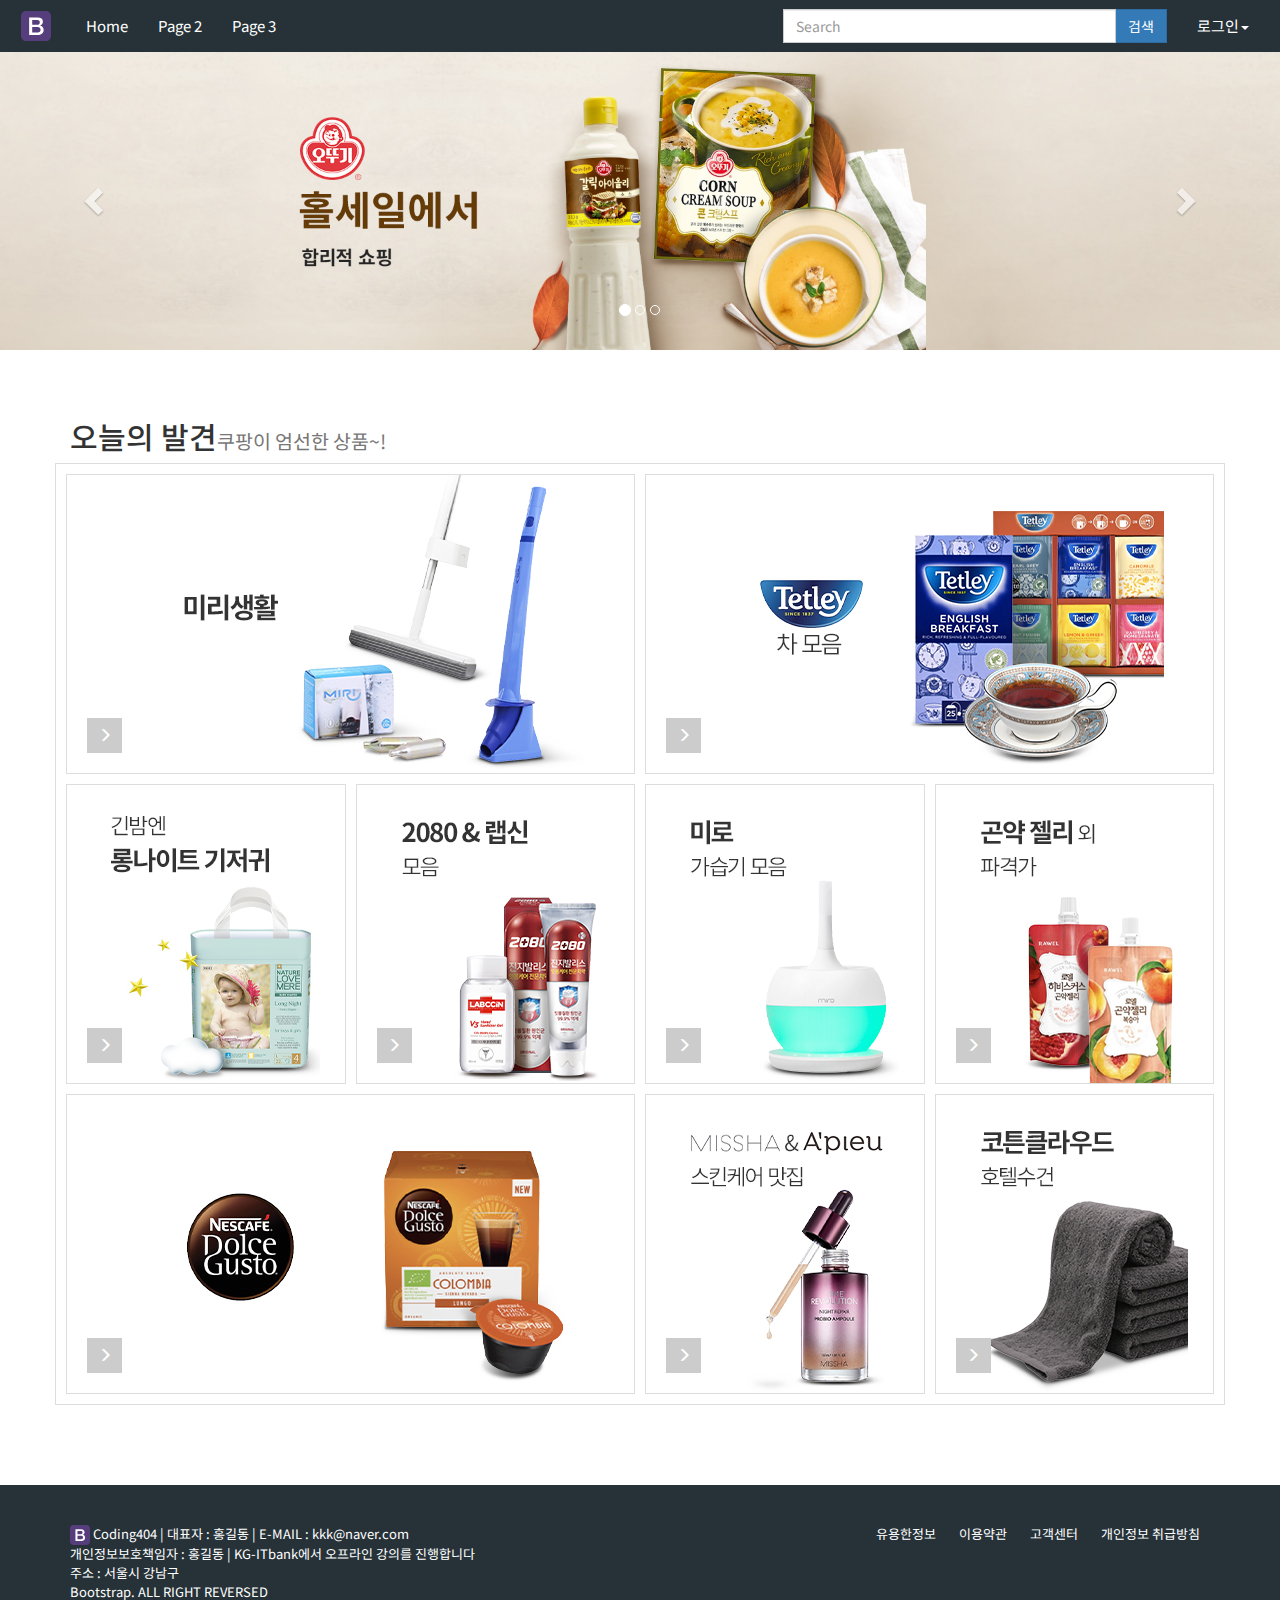
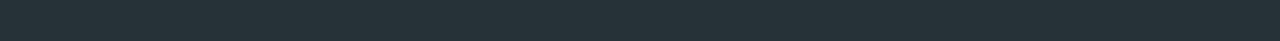
<file: 09실전디자인/index.html>
<!DOCTYPE html>
<html lang="en">

<head>
    <meta charset="UTF-8">
    <meta name="viewport" content="width=device-width, initial-scale=1.0">
    <title>Document</title>

    <!-- 부트스트랩 참조파일 -->
    <link rel="stylesheet" href="css/bootstrap.min.css">
    <script src="https://ajax.googleapis.com/ajax/libs/jquery/1.11.2/jquery.min.js"></script>
    <script src="js/bootstrap.min.js"></script>

    <!-- 개인디자인추가 -->
    <link rel="stylesheet" href="css/reset.css">
    <link rel="stylesheet" href="css/style.css">

    <style type="text/css">

    </style>

</head>

<body>
    <!-- 1. 개발자도구에서 디자인속성을 확인하고 nav-inverse삭제 -->
    <header class="my-header">
        <nav class="navbar">
            <div class="container-fluid">
                <div class="navbar-header">
                    <!-- 휴드폰사이즈 줄었때 나오는 버튼영역 -->
                    <button type="button" class="navbar-toggle" data-toggle="collapse" data-target="#myNavbar">
                        <span class="icon-bar"></span>
                        <span class="icon-bar"></span>
                        <span class="icon-bar"></span>
                    </button>
                    <a class="navbar-brand" href="#"><img src="img/logo.svg" width="30" alt="logo"></a><!-- 로고 영역 -->
                </div>



                <div class="collapse navbar-collapse" id="myNavbar">
                    <!-- 메뉴작성부분 -->
                    <ul class="nav navbar-nav">
                        <li class="active"><a href="#">Home</a></li>
                        <li><a href="#">Page 2</a></li>
                        <li><a href="#">Page 3</a></li>
                    </ul>
                    <!-- 우측 메뉴부분 (드롭다운부분으로 변경)-->
                    <ul class="nav navbar-nav navbar-right">
                        <li class="dropdown">
                            <a class="dropdown-toggle" data-toggle="dropdown" href="#">로그인<span
                                    class="caret"></span></a>
                            <ul class="dropdown-menu">
                                <li><a href="#">로그인</a></li>
                                <li><a href="#">회원가입</a></li>
                            </ul>
                        </li>
                    </ul>
                    <!-- 네비바 폼영역 -->
                    <form class="navbar-form navbar-right" action="##">
                        <div class="input-group">
                            <input type="text" class="form-control" placeholder="Search" name="search">
                            <div class="input-group-btn">
                                <button class="btn btn-primary" type="button"">검색</button>
                            </div>
                        </div>
                    </form>

                </div>
            </div>
        </nav>
    </header>
    <!-- 2. 배너영역 -->
    <!-- bs.js jquery.js가 반드시 필요 -->
    <!-- 헤더영역과 겹치지 않도록 margin처리 -->
    <section class="my-banner">

        <div id="myCarousel" class="carousel slide" data-ride="carousel">
            <!-- Indicators -->
            <ol class="carousel-indicators">
              <li data-target="#myCarousel" data-slide-to="0" class="active"></li>
              <li data-target="#myCarousel" data-slide-to="1"></li>
              <li data-target="#myCarousel" data-slide-to="2"></li>
            </ol>
          
            <!-- Wrapper for slides -->
            <!-- 슬라이드 이미지를 a링크 처리 -->
            <div class="carousel-inner">
              <div class="item active">
                <a href="#">
                <img src="img/slide01.jpg" alt="슬라이드1">
                </a>
              </div>
          
              <div class="item">
                <a href="#">
                <img src="img/slide02.jpg" alt="슬라이드2">
                </a>
              </div>
          
              <div class="item">
                <a href="#">
                <img src="img/slide03.jpg" alt="슬라이드3">
                </a>
              </div>
            </div>
          
            <!-- Left and right controls -->
            <a class="left carousel-control" href="#myCarousel" data-slide="prev">
              <span class="glyphicon glyphicon-chevron-left"></span>
              <span class="sr-only">Previous</span>
            </a>
            <a class="right carousel-control" href="#myCarousel" data-slide="next">
              <span class="glyphicon glyphicon-chevron-right"></span>
              <span class="sr-only">Next</span>
            </a>
          </div>
    </section>

    <section>
        <div class="container">
            
            <h2>오늘의 발견<small>쿠팡이 엄선한 상품~!</small></h2>

            <div class="row"> <!-- row안에서 col을 어느 div -->
                <ul class="col-xs-12 prod-list"> <!-- 윤곽1 -->
                    <li class="col-sm-6"> <!-- 숨긴박스 -->
                        <a href="#" class="prod-box"> <!-- 윤곽1(블럭으로 변경) -->
                            <img src="img/box1.jpg">
                            <span class="arrow"><i class="glyphicon glyphicon-menu-right"></i></span>
                            <span class="hover">상세보기<i class="glyphicon glyphicon-menu-right"></i></span>
                        </a>
                    </li>
                    <li class="col-sm-6"> <!-- 숨긴박스 -->
                        <a href="#" class="prod-box"> <!-- 윤곽1(블럭으로 변경) -->
                            <img src="img/box2.jpg">
                            <span class="arrow"><i class="glyphicon glyphicon-menu-right"></i></span>
                            <span class="hover">상세보기<i class="glyphicon glyphicon-menu-right"></i></span>
                        </a>
                    </li>
                    <li class="col-sm-6 col-md-3"> <!-- 숨긴박스 -->
                        <a href="#" class="prod-box"> <!-- 윤곽1(블럭으로 변경) -->
                            <img src="img/box3.jpg">
                            <span class="arrow"><i class="glyphicon glyphicon-menu-right"></i></span>
                            <span class="hover">상세보기<i class="glyphicon glyphicon-menu-right"></i></span>
                        </a>
                    </li>
                    <li class="col-sm-6 col-md-3"> <!-- 숨긴박스 -->
                        <a href="#" class="prod-box"> <!-- 윤곽1(블럭으로 변경) -->
                            <img src="img/box4.jpg">
                            <span class="arrow"><i class="glyphicon glyphicon-menu-right"></i></span>
                            <span class="hover">상세보기<i class="glyphicon glyphicon-menu-right"></i></span>
                        </a>
                    </li>
                    <li class="col-sm-6 col-md-3"> <!-- 숨긴박스 -->
                        <a href="#" class="prod-box"> <!-- 윤곽1(블럭으로 변경) -->
                            <img src="img/box5.jpg">
                            <span class="arrow"><i class="glyphicon glyphicon-menu-right"></i></span>
                            <span class="hover">상세보기<i class="glyphicon glyphicon-menu-right"></i></span>
                        </a>
                    </li>
                    <li class="col-sm-6 col-md-3"> <!-- 숨긴박스 -->
                        <a href="#" class="prod-box"> <!-- 윤곽1(블럭으로 변경) -->
                            <img src="img/box6.jpg">
                            <span class="arrow"><i class="glyphicon glyphicon-menu-right"></i></span>
                            <span class="hover">상세보기<i class="glyphicon glyphicon-menu-right"></i></span>
                        </a>
                    </li>
                    <li class="col-sm-12 col-md-6"> <!-- 숨긴박스 -->
                        <a href="#" class="prod-box"> <!-- 윤곽1(블럭으로 변경) -->
                            <img src="img/box7.jpg">
                            <span class="arrow"><i class="glyphicon glyphicon-menu-right"></i></span>
                            <span class="hover">상세보기<i class="glyphicon glyphicon-menu-right"></i></span>
                        </a>
                    </li>
                    <li class="col-sm-6 col-md-3"> <!-- 숨긴박스 -->
                        <a href="#" class="prod-box"> <!-- 윤곽1(블럭으로 변경) -->
                            <img src="img/box8.jpg">
                            <span class="arrow"><i class="glyphicon glyphicon-menu-right"></i></span>
                            <span class="hover">상세보기<i class="glyphicon glyphicon-menu-right"></i></span>
                        </a>
                    </li>
                    <li class="col-sm-6 col-md-3"> <!-- 숨긴박스 -->
                        <a href="#" class="prod-box"> <!-- 윤곽1(블럭으로 변경) -->
                            <img src="img/box9.jpg">
                            <span class="arrow"><i class="glyphicon glyphicon-menu-right"></i></span>
                            <span class="hover">상세보기<i class="glyphicon glyphicon-menu-right"></i></span>
                        </a>
                    </li>         
                </ul>
            </div>
        </div>
    </section>



    <footer>
        <div class="container">
            <div class="row">
                <div class="col-md-6 col-sm-12">
                    <div class="footer-copyright">
                        <a href="#"><img src="img/logo.svg" width="20"></a>
                        Coding404 | 대표자 : 홍길동 | E-MAIL : kkk@naver.com<br/>
                        개인정보보호책임자 : 홍길동 | KG-ITbank에서 오프라인 강의를 진행합니다<br/>
                        주소 : 서울시 강남구
                        <address>Bootstrap. ALL RIGHT REVERSED</address>
                    </div>
                </div>

                <div class="col-md-6 col-sm-12">
                    <ul class="footer-menu">
                        <li><a href="#">유용한정보</a></li>
                        <li><a href="#">이용약관</a></li>
                        <li><a href="#">고객센터</a></li>
                        <li><a href="#">개인정보 취급방침</a></li>
                    </ul>
                </div>
            </div>
        </div>
    </footer>


</body>

</html>
</file>
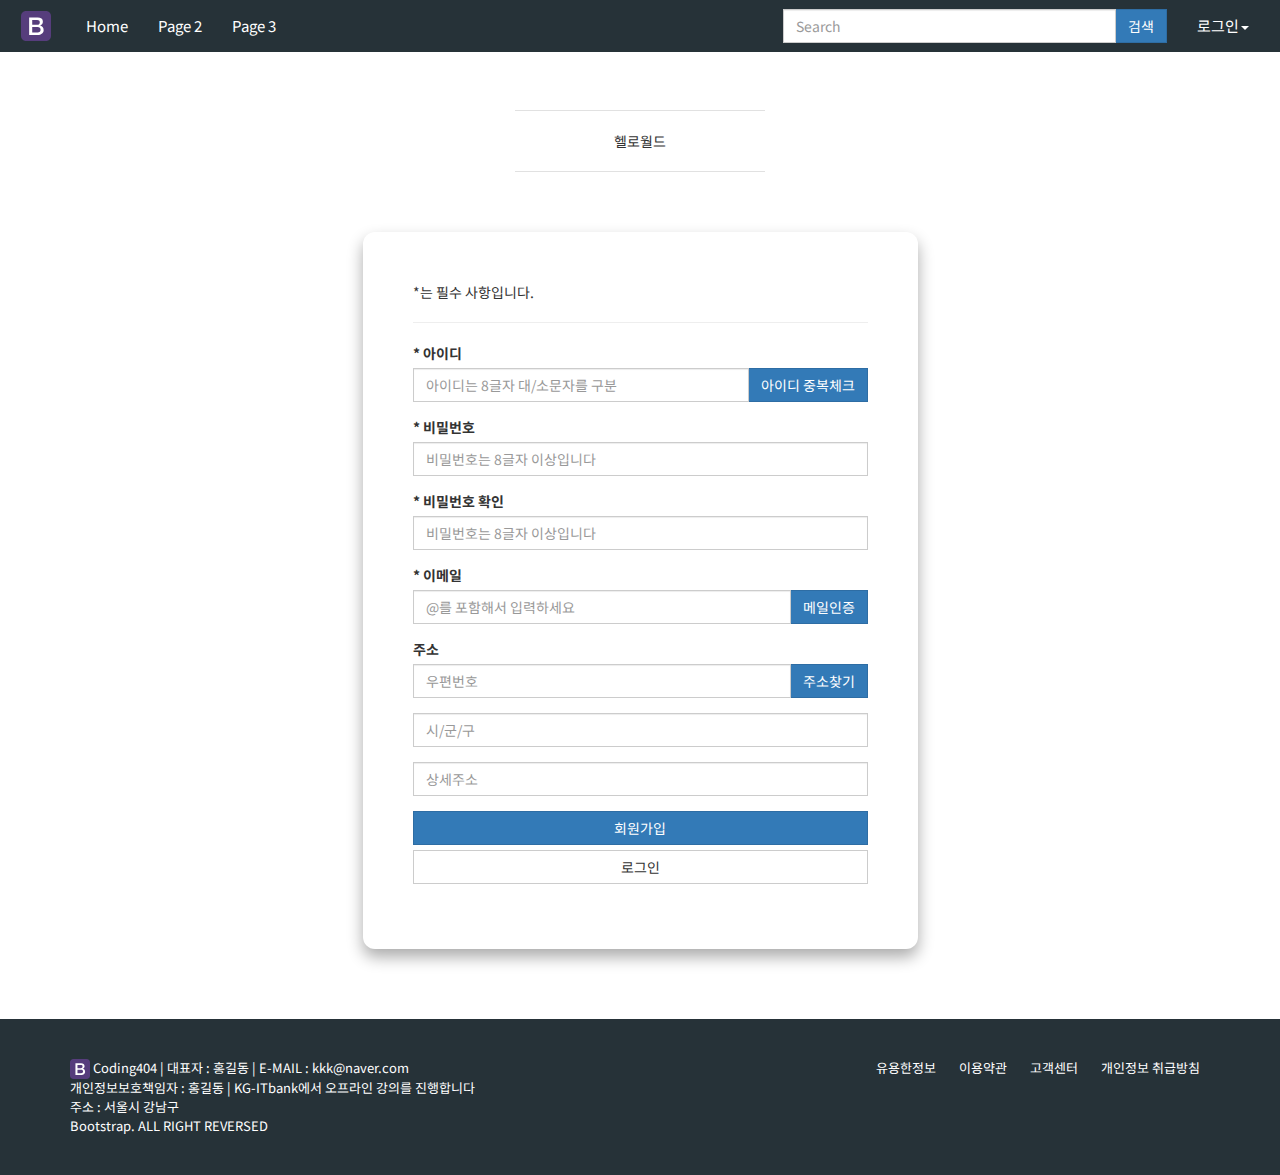
<file: 09실전디자인/join.html>
<!DOCTYPE html>
<html lang="en">
<head>
    <meta charset="UTF-8">
    <meta name="viewport" content="width=device-width, initial-scale=1.0">
    <title>Document</title>
    <!-- 부트스트랩 참조파일 -->
    <link rel="stylesheet" href="css/bootstrap.min.css">
    <script src="https://ajax.googleapis.com/ajax/libs/jquery/1.11.2/jquery.min.js"></script>
    <script src="js/bootstrap.min.js"></script>

    <!-- 개인디자인추가 -->
    <link rel="stylesheet" href="css/reset.css">
    <link rel="stylesheet" href="css/style.css">

    <style type="text/css">

    </style>

</head>
<body>
    
    <header class="my-header">
        <nav class="navbar">
            <div class="container-fluid">
                <div class="navbar-header">
                    <!-- 휴드폰사이즈 줄었때 나오는 버튼영역 -->
                    <button type="button" class="navbar-toggle" data-toggle="collapse" data-target="#myNavbar">
                        <span class="icon-bar"></span>
                        <span class="icon-bar"></span>
                        <span class="icon-bar"></span>
                    </button>
                    <a class="navbar-brand" href="#"><img src="img/logo.svg" width="30" alt="logo"></a><!-- 로고 영역 -->
                </div>



                <div class="collapse navbar-collapse" id="myNavbar">
                    <!-- 메뉴작성부분 -->
                    <ul class="nav navbar-nav">
                        <li class="active"><a href="#">Home</a></li>
                        <li><a href="#">Page 2</a></li>
                        <li><a href="#">Page 3</a></li>
                    </ul>
                    <!-- 우측 메뉴부분 (드롭다운부분으로 변경)-->
                    <ul class="nav navbar-nav navbar-right">
                        <li class="dropdown">
                            <a class="dropdown-toggle" data-toggle="dropdown" href="#">로그인<span
                                    class="caret"></span></a>
                            <ul class="dropdown-menu">
                                <li><a href="#">로그인</a></li>
                                <li><a href="#">회원가입</a></li>
                            </ul>
                        </li>
                    </ul>
                    <!-- 네비바 폼영역 -->
                    <form class="navbar-form navbar-right" action="##">
                        <div class="input-group">
                            <input type="text" class="form-control" placeholder="Search" name="search">
                            <div class="input-group-btn">
                                <button class="btn btn-primary" type="button"">검색</button>
                            </div>
                        </div>
                    </form>

                </div>
            </div>
        </nav>
    </header>

    <section>
        <div class="container">
            <div class="row">
                <div class="col-xs-12 col-sm-9 col-md-6 join-form" >
                    <div class="title-box">
                        헬로월드
                    </div>

                    <form>
                        <p>*는 필수 사항입니다.</p>
                        <hr/>

                        <!-- 우측에 버튼 달린 인풋 -->
                        <div class="form-group"> <!-- 부트스트랩 클래스 -->
                            <label>* 아이디</label>
                            <div class="input-group"> <!-- 부트스트랩 클래스 -->
                                <input type="text" class="form-control" placeholder="아이디는 8글자 대/소문자를 구분">
                                <div class="input-group-btn">
                                    <button class="btn btn-primary" type="submit">아이디 중복체크</button>
                                </div>
                            </div>
                        </div>

                        <!-- 버튼 없는 인풋 -->
                        <div class="form-group">
                            <label>* 비밀번호</label>
                            <input type="password" class="form-control" placeholder="비밀번호는 8글자 이상입니다">
                        </div>
                        
                        <div class="form-group">
                            <label>* 비밀번호 확인</label>
                            <input type="password" class="form-control" placeholder="비밀번호는 8글자 이상입니다">
                        </div>

                        <div class="form-group"> <!-- 부트스트랩 클래스 -->
                            <label>* 이메일</label>
                            <div class="input-group"> <!-- 부트스트랩 클래스 -->
                                <input type="email" class="form-control" placeholder="@를 포함해서 입력하세요">
                                <div class="input-group-btn">
                                    <button class="btn btn-primary" type="submit">메일인증</button>
                                </div>
                            </div>
                        </div>

                        <div class="form-group"> <!-- 부트스트랩 클래스 -->
                            <label>주소</label>
                            <div class="input-group"> <!-- 부트스트랩 클래스 -->
                                <input type="email" class="form-control" placeholder="우편번호">
                                <div class="input-group-btn">
                                    <button class="btn btn-primary" type="submit">주소찾기</button>
                                </div>
                            </div>
                        </div>

                        <div class="form-group">
                            <input type="text" class="form-control" placeholder="시/군/구">
                        </div>
                        <div class="form-group">
                            <input type="text" class="form-control" placeholder="상세주소">
                        </div>
                        <!-- 버튼영역 -->
                        <div class="form-group">
                            <button type="button" class="btn btn-primary btn-block">회원가입</button> <!-- 부트스트랩 버튼 클래스 -->
                            <button type="button" class="btn btn-default btn-block">로그인</button>
                        </div>  

                    </form>
                </div>
            </div>
        </div>
    </section>

    <footer>
        <div class="container">
            <div class="row">
                <div class="col-md-6 col-sm-12">
                    <div class="footer-copyright">
                        <a href="#"><img src="img/logo.svg" width="20"></a>
                        Coding404 | 대표자 : 홍길동 | E-MAIL : kkk@naver.com<br/>
                        개인정보보호책임자 : 홍길동 | KG-ITbank에서 오프라인 강의를 진행합니다<br/>
                        주소 : 서울시 강남구
                        <address>Bootstrap. ALL RIGHT REVERSED</address>
                    </div>
                </div>

                <div class="col-md-6 col-sm-12">
                    <ul class="footer-menu">
                        <li><a href="#">유용한정보</a></li>
                        <li><a href="#">이용약관</a></li>
                        <li><a href="#">고객센터</a></li>
                        <li><a href="#">개인정보 취급방침</a></li>
                    </ul>
                </div>
            </div>
        </div>
    </footer>
</body>
</html>
</file>
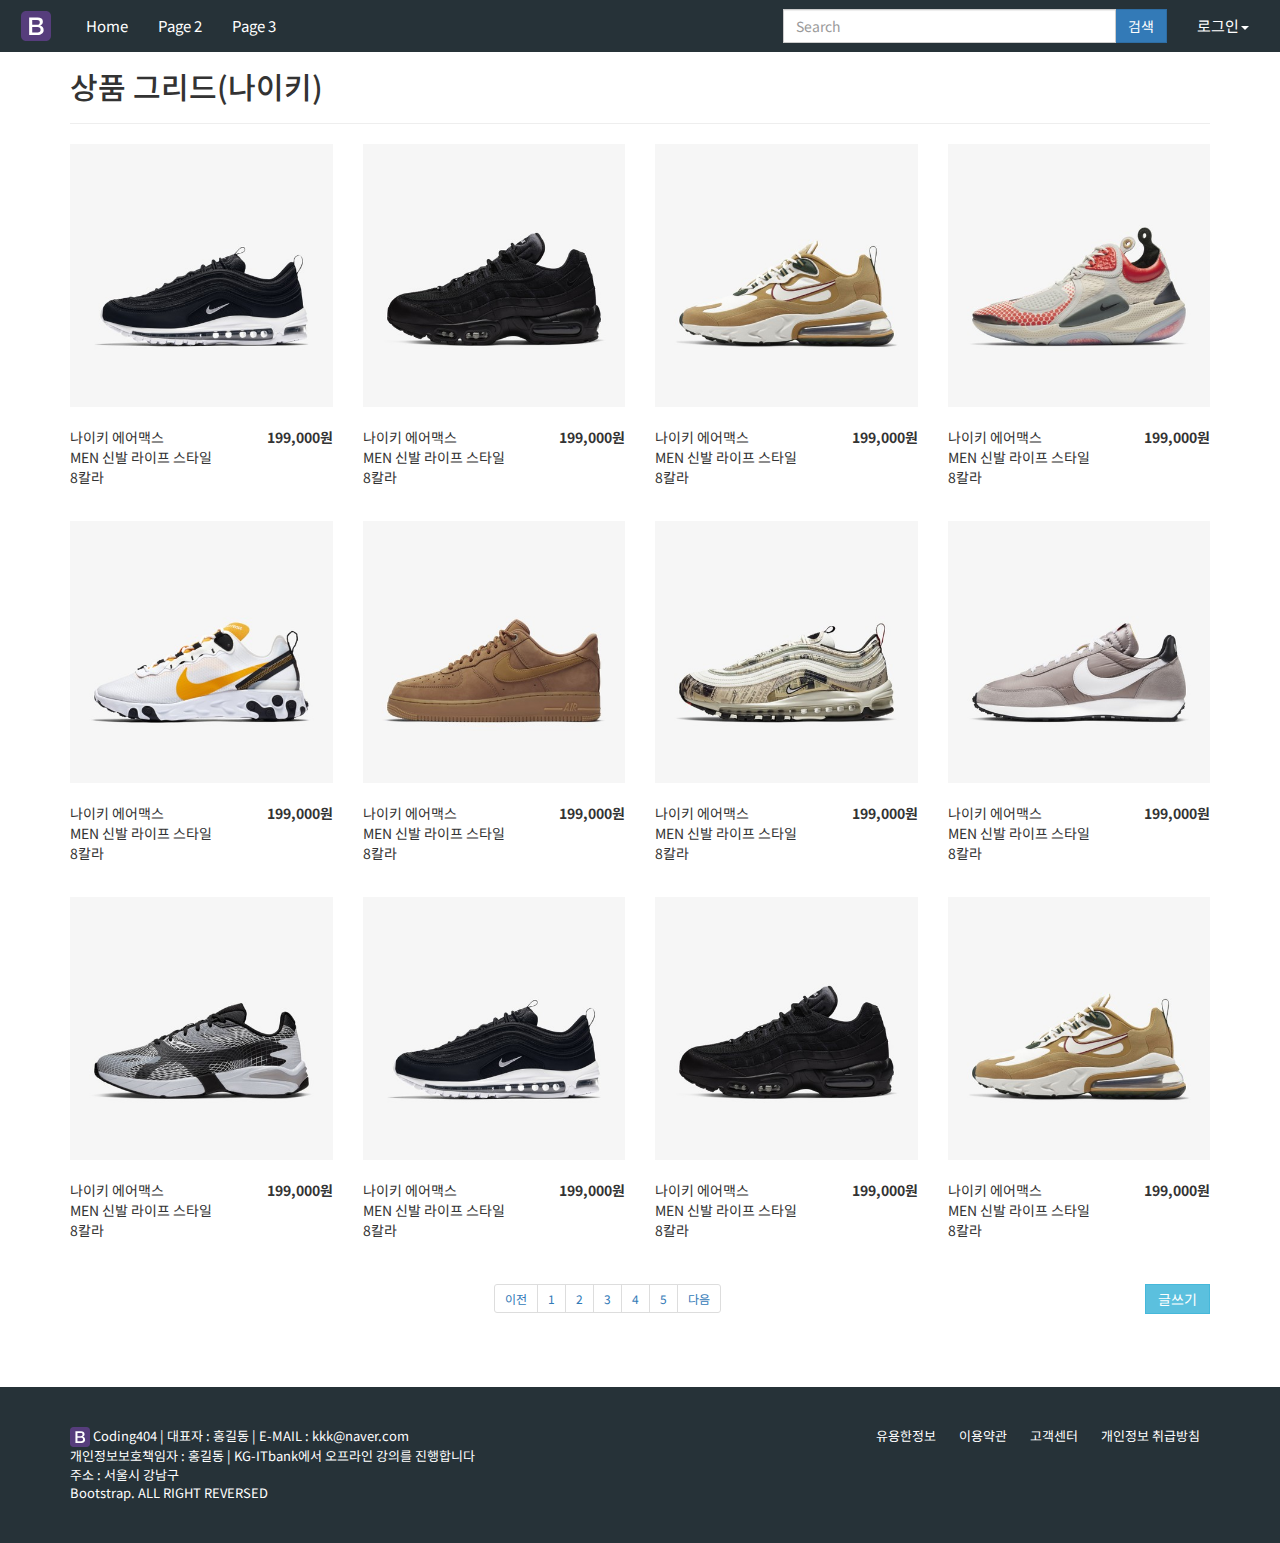
<file: 09실전디자인/nike.html>
<!DOCTYPE html>
<html lang="en">

<head>
    <meta charset="UTF-8">
    <meta name="viewport" content="width=device-width, initial-scale=1.0">
    <title>Document</title>
    <!-- 부트스트랩 참조파일 -->
    <link rel="stylesheet" href="css/bootstrap.min.css">
    <script src="https://ajax.googleapis.com/ajax/libs/jquery/1.11.2/jquery.min.js"></script>
    <script src="js/bootstrap.min.js"></script>

    <!-- 개인디자인추가 -->
    <link rel="stylesheet" href="css/reset.css">
    <link rel="stylesheet" href="css/style.css">

    <style type="text/css">


    </style>

</head>
<body>
    <header class="my-header">
        <nav class="navbar">
            <div class="container-fluid">
                <div class="navbar-header">
                    <!-- 휴드폰사이즈 줄었때 나오는 버튼영역 -->
                    <button type="button" class="navbar-toggle" data-toggle="collapse" data-target="#myNavbar">
                        <span class="icon-bar"></span>
                        <span class="icon-bar"></span>
                        <span class="icon-bar"></span>
                    </button>
                    <a class="navbar-brand" href="#"><img src="img/logo.svg" width="30" alt="logo"></a><!-- 로고 영역 -->
                </div>



                <div class="collapse navbar-collapse" id="myNavbar">
                    <!-- 메뉴작성부분 -->
                    <ul class="nav navbar-nav">
                        <li class="active"><a href="#">Home</a></li>
                        <li><a href="#">Page 2</a></li>
                        <li><a href="#">Page 3</a></li>
                    </ul>
                    <!-- 우측 메뉴부분 (드롭다운부분으로 변경)-->
                    <ul class="nav navbar-nav navbar-right">
                        <li class="dropdown">
                            <a class="dropdown-toggle" data-toggle="dropdown" href="#">로그인<span
                                    class="caret"></span></a>
                            <ul class="dropdown-menu">
                                <li><a href="#">로그인</a></li>
                                <li><a href="#">회원가입</a></li>
                            </ul>
                        </li>
                    </ul>
                    <!-- 네비바 폼영역 -->
                    <form class="navbar-form navbar-right" action="##">
                        <div class="input-group">
                            <input type="text" class="form-control" placeholder="Search" name="search">
                            <div class="input-group-btn">
                                <button class="btn btn-primary" type="button"">검색</button>
                            </div>
                        </div>
                    </form>

                </div>
            </div>
        </nav>
    </header>

    <section>
        <div class="container">

            <h2>상품 그리드(나이키)</h2>
            <hr/>

            <ul class="row">
                <li class="col-md-3 col-sm-6 col-xs-12">
                    <div class="prod-list2"><!-- 호버기능을 걸어놓을곳 -->
                        <div class="prod-img">
                            <img src="img/prod1.jpg">
                        </div>
                        <div class="prod-content"> <!-- 부모 -->
                            <div class="prod-info">
                                <span>나이키 에어맥스</span>
                                <span>MEN 신발 라이프 스타일</span>
                                <span>8칼라</span>
                            </div>
                            <div class="prod-price">
                                <strong>199,000원</strong>
                            </div>
                        </div>

                        <!-- 숨겨놓을 영역 -->
                        <div class="prod-color">
                            <ul>
                                <li><img src="img/color1.jpg" width="50"></li>
                                <li><img src="img/color2.jpg" width="50"></li>
                                <li><img src="img/color3.jpg" width="50"></li>
                                <li><img src="img/color4.jpg" width="50"></li>
                                <li><img src="img/color5.jpg" width="50"></li>
                            </ul>
                        </div>
                    </div>
                </li>
                <li class="col-md-3 col-sm-6 col-xs-12">
                    <div class="prod-list2"><!-- 호버기능을 걸어놓을곳 -->
                        <div class="prod-img">
                            <img src="img/prod2.jpg">
                        </div>
                        <div class="prod-content"> <!-- 부모 -->
                            <div class="prod-info">
                                <span>나이키 에어맥스</span>
                                <span>MEN 신발 라이프 스타일</span>
                                <span>8칼라</span>
                            </div>
                            <div class="prod-price">
                                <strong>199,000원</strong>
                            </div>
                        </div>

                        <!-- 숨겨놓을 영역 -->
                        <div class="prod-color">
                            <ul>
                                <li><img src="img/color1.jpg" width="50"></li>
                                <li><img src="img/color2.jpg" width="50"></li>
                                <li><img src="img/color3.jpg" width="50"></li>
                                <li><img src="img/color4.jpg" width="50"></li>
                                <li><img src="img/color5.jpg" width="50"></li>
                            </ul>
                        </div>
                    </div>
                </li>
                <li class="col-md-3 col-sm-6 col-xs-12">
                    <div class="prod-list2"><!-- 호버기능을 걸어놓을곳 -->
                        <div class="prod-img">
                            <img src="img/prod3.jpg">
                        </div>
                        <div class="prod-content"> <!-- 부모 -->
                            <div class="prod-info">
                                <span>나이키 에어맥스</span>
                                <span>MEN 신발 라이프 스타일</span>
                                <span>8칼라</span>
                            </div>
                            <div class="prod-price">
                                <strong>199,000원</strong>
                            </div>
                        </div>

                        <!-- 숨겨놓을 영역 -->
                        <div class="prod-color">
                            <ul>
                                <li><img src="img/color1.jpg" width="50"></li>
                                <li><img src="img/color2.jpg" width="50"></li>
                                <li><img src="img/color3.jpg" width="50"></li>
                                <li><img src="img/color4.jpg" width="50"></li>
                                <li><img src="img/color5.jpg" width="50"></li>
                            </ul>
                        </div>
                    </div>
                </li>
                <li class="col-md-3 col-sm-6 col-xs-12">
                    <div class="prod-list2"><!-- 호버기능을 걸어놓을곳 -->
                        <div class="prod-img">
                            <img src="img/prod4.jpg">
                        </div>
                        <div class="prod-content"> <!-- 부모 -->
                            <div class="prod-info">
                                <span>나이키 에어맥스</span>
                                <span>MEN 신발 라이프 스타일</span>
                                <span>8칼라</span>
                            </div>
                            <div class="prod-price">
                                <strong>199,000원</strong>
                            </div>
                        </div>

                        <!-- 숨겨놓을 영역 -->
                        <div class="prod-color">
                            <ul>
                                <li><img src="img/color1.jpg" width="50"></li>
                                <li><img src="img/color2.jpg" width="50"></li>
                                <li><img src="img/color3.jpg" width="50"></li>
                                <li><img src="img/color4.jpg" width="50"></li>
                                <li><img src="img/color5.jpg" width="50"></li>
                            </ul>
                        </div>
                    </div>
                </li>
                <li class="col-md-3 col-sm-6 col-xs-12">
                    <div class="prod-list2"><!-- 호버기능을 걸어놓을곳 -->
                        <div class="prod-img">
                            <img src="img/prod5.jpg">
                        </div>
                        <div class="prod-content"> <!-- 부모 -->
                            <div class="prod-info">
                                <span>나이키 에어맥스</span>
                                <span>MEN 신발 라이프 스타일</span>
                                <span>8칼라</span>
                            </div>
                            <div class="prod-price">
                                <strong>199,000원</strong>
                            </div>
                        </div>

                        <!-- 숨겨놓을 영역 -->
                        <div class="prod-color">
                            <ul>
                                <li><img src="img/color1.jpg" width="50"></li>
                                <li><img src="img/color2.jpg" width="50"></li>
                                <li><img src="img/color3.jpg" width="50"></li>
                                <li><img src="img/color4.jpg" width="50"></li>
                                <li><img src="img/color5.jpg" width="50"></li>
                            </ul>
                        </div>
                    </div>
                </li>
                <li class="col-md-3 col-sm-6 col-xs-12">
                    <div class="prod-list2"><!-- 호버기능을 걸어놓을곳 -->
                        <div class="prod-img">
                            <img src="img/prod6.jpg">
                        </div>
                        <div class="prod-content"> <!-- 부모 -->
                            <div class="prod-info">
                                <span>나이키 에어맥스</span>
                                <span>MEN 신발 라이프 스타일</span>
                                <span>8칼라</span>
                            </div>
                            <div class="prod-price">
                                <strong>199,000원</strong>
                            </div>
                        </div>

                        <!-- 숨겨놓을 영역 -->
                        <div class="prod-color">
                            <ul>
                                <li><img src="img/color1.jpg" width="50"></li>
                                <li><img src="img/color2.jpg" width="50"></li>
                                <li><img src="img/color3.jpg" width="50"></li>
                                <li><img src="img/color4.jpg" width="50"></li>
                                <li><img src="img/color5.jpg" width="50"></li>
                            </ul>
                        </div>
                    </div>
                </li>
                <li class="col-md-3 col-sm-6 col-xs-12">
                    <div class="prod-list2"><!-- 호버기능을 걸어놓을곳 -->
                        <div class="prod-img">
                            <img src="img/prod7.jpg">
                        </div>
                        <div class="prod-content"> <!-- 부모 -->
                            <div class="prod-info">
                                <span>나이키 에어맥스</span>
                                <span>MEN 신발 라이프 스타일</span>
                                <span>8칼라</span>
                            </div>
                            <div class="prod-price">
                                <strong>199,000원</strong>
                            </div>
                        </div>

                        <!-- 숨겨놓을 영역 -->
                        <div class="prod-color">
                            <ul>
                                <li><img src="img/color1.jpg" width="50"></li>
                                <li><img src="img/color2.jpg" width="50"></li>
                                <li><img src="img/color3.jpg" width="50"></li>
                                <li><img src="img/color4.jpg" width="50"></li>
                                <li><img src="img/color5.jpg" width="50"></li>
                            </ul>
                        </div>
                    </div>
                </li>
                <li class="col-md-3 col-sm-6 col-xs-12">
                    <div class="prod-list2"><!-- 호버기능을 걸어놓을곳 -->
                        <div class="prod-img">
                            <img src="img/prod8.jpg">
                        </div>
                        <div class="prod-content"> <!-- 부모 -->
                            <div class="prod-info">
                                <span>나이키 에어맥스</span>
                                <span>MEN 신발 라이프 스타일</span>
                                <span>8칼라</span>
                            </div>
                            <div class="prod-price">
                                <strong>199,000원</strong>
                            </div>
                        </div>

                        <!-- 숨겨놓을 영역 -->
                        <div class="prod-color">
                            <ul>
                                <li><img src="img/color1.jpg" width="50"></li>
                                <li><img src="img/color2.jpg" width="50"></li>
                                <li><img src="img/color3.jpg" width="50"></li>
                                <li><img src="img/color4.jpg" width="50"></li>
                                <li><img src="img/color5.jpg" width="50"></li>
                            </ul>
                        </div>
                    </div>
                </li>
                <li class="col-md-3 col-sm-6 col-xs-12">
                    <div class="prod-list2"><!-- 호버기능을 걸어놓을곳 -->
                        <div class="prod-img">
                            <img src="img/prod9.jpg">
                        </div>
                        <div class="prod-content"> <!-- 부모 -->
                            <div class="prod-info">
                                <span>나이키 에어맥스</span>
                                <span>MEN 신발 라이프 스타일</span>
                                <span>8칼라</span>
                            </div>
                            <div class="prod-price">
                                <strong>199,000원</strong>
                            </div>
                        </div>

                        <!-- 숨겨놓을 영역 -->
                        <div class="prod-color">
                            <ul>
                                <li><img src="img/color1.jpg" width="50"></li>
                                <li><img src="img/color2.jpg" width="50"></li>
                                <li><img src="img/color3.jpg" width="50"></li>
                                <li><img src="img/color4.jpg" width="50"></li>
                                <li><img src="img/color5.jpg" width="50"></li>
                            </ul>
                        </div>
                    </div>
                </li>
                <li class="col-md-3 col-sm-6 col-xs-12">
                    <div class="prod-list2"><!-- 호버기능을 걸어놓을곳 -->
                        <div class="prod-img">
                            <img src="img/prod1.jpg">
                        </div>
                        <div class="prod-content"> <!-- 부모 -->
                            <div class="prod-info">
                                <span>나이키 에어맥스</span>
                                <span>MEN 신발 라이프 스타일</span>
                                <span>8칼라</span>
                            </div>
                            <div class="prod-price">
                                <strong>199,000원</strong>
                            </div>
                        </div>

                        <!-- 숨겨놓을 영역 -->
                        <div class="prod-color">
                            <ul>
                                <li><img src="img/color1.jpg" width="50"></li>
                                <li><img src="img/color2.jpg" width="50"></li>
                                <li><img src="img/color3.jpg" width="50"></li>
                                <li><img src="img/color4.jpg" width="50"></li>
                                <li><img src="img/color5.jpg" width="50"></li>
                            </ul>
                        </div>
                    </div>
                </li>
                <li class="col-md-3 col-sm-6 col-xs-12">
                    <div class="prod-list2"><!-- 호버기능을 걸어놓을곳 -->
                        <div class="prod-img">
                            <img src="img/prod2.jpg">
                        </div>
                        <div class="prod-content"> <!-- 부모 -->
                            <div class="prod-info">
                                <span>나이키 에어맥스</span>
                                <span>MEN 신발 라이프 스타일</span>
                                <span>8칼라</span>
                            </div>
                            <div class="prod-price">
                                <strong>199,000원</strong>
                            </div>
                        </div>

                        <!-- 숨겨놓을 영역 -->
                        <div class="prod-color">
                            <ul>
                                <li><img src="img/color1.jpg" width="50"></li>
                                <li><img src="img/color2.jpg" width="50"></li>
                                <li><img src="img/color3.jpg" width="50"></li>
                                <li><img src="img/color4.jpg" width="50"></li>
                                <li><img src="img/color5.jpg" width="50"></li>
                            </ul>
                        </div>
                    </div>
                </li>
                <li class="col-md-3 col-sm-6 col-xs-12">
                    <div class="prod-list2"><!-- 호버기능을 걸어놓을곳 -->
                        <div class="prod-img">
                            <img src="img/prod3.jpg">
                        </div>
                        <div class="prod-content"> <!-- 부모 -->
                            <div class="prod-info">
                                <span>나이키 에어맥스</span>
                                <span>MEN 신발 라이프 스타일</span>
                                <span>8칼라</span>
                            </div>
                            <div class="prod-price">
                                <strong>199,000원</strong>
                            </div>
                        </div>

                        <!-- 숨겨놓을 영역 -->
                        <div class="prod-color">
                            <ul>
                                <li><img src="img/color1.jpg" width="50"></li>
                                <li><img src="img/color2.jpg" width="50"></li>
                                <li><img src="img/color3.jpg" width="50"></li>
                                <li><img src="img/color4.jpg" width="50"></li>
                                <li><img src="img/color5.jpg" width="50"></li>
                            </ul>
                        </div>
                    </div>
                </li>
            </ul>

            <!-- 페이지네이션 -->
            <div class="text-center"> <!-- 부트스트랩 가운데 정렬클래스 -->
                <ul class="pagination pagination-sm">
                    <li><a href="#">이전</a></li>
                    <li><a href="#">1</a></li>
                    <li><a href="#">2</a></li>
                    <li><a href="#">3</a></li>
                    <li><a href="#">4</a></li>
                    <li><a href="#">5</a></li>
                    <li><a href="#">다음</a></li>
                </ul>

                <button type="button" class="btn btn-info" >글쓰기</button>
            </div>

        </div>
    </section>

    <footer>
        <div class="container">
            <div class="row">
                <div class="col-md-6 col-sm-12">
                    <div class="footer-copyright">
                        <a href="#"><img src="img/logo.svg" width="20"></a>
                        Coding404 | 대표자 : 홍길동 | E-MAIL : kkk@naver.com<br/>
                        개인정보보호책임자 : 홍길동 | KG-ITbank에서 오프라인 강의를 진행합니다<br/>
                        주소 : 서울시 강남구
                        <address>Bootstrap. ALL RIGHT REVERSED</address>
                    </div>
                </div>

                <div class="col-md-6 col-sm-12">
                    <ul class="footer-menu">
                        <li><a href="#">유용한정보</a></li>
                        <li><a href="#">이용약관</a></li>
                        <li><a href="#">고객센터</a></li>
                        <li><a href="#">개인정보 취급방침</a></li>
                    </ul>
                </div>
            </div>
        </div>
    </footer>

</body>
</html>
</file>
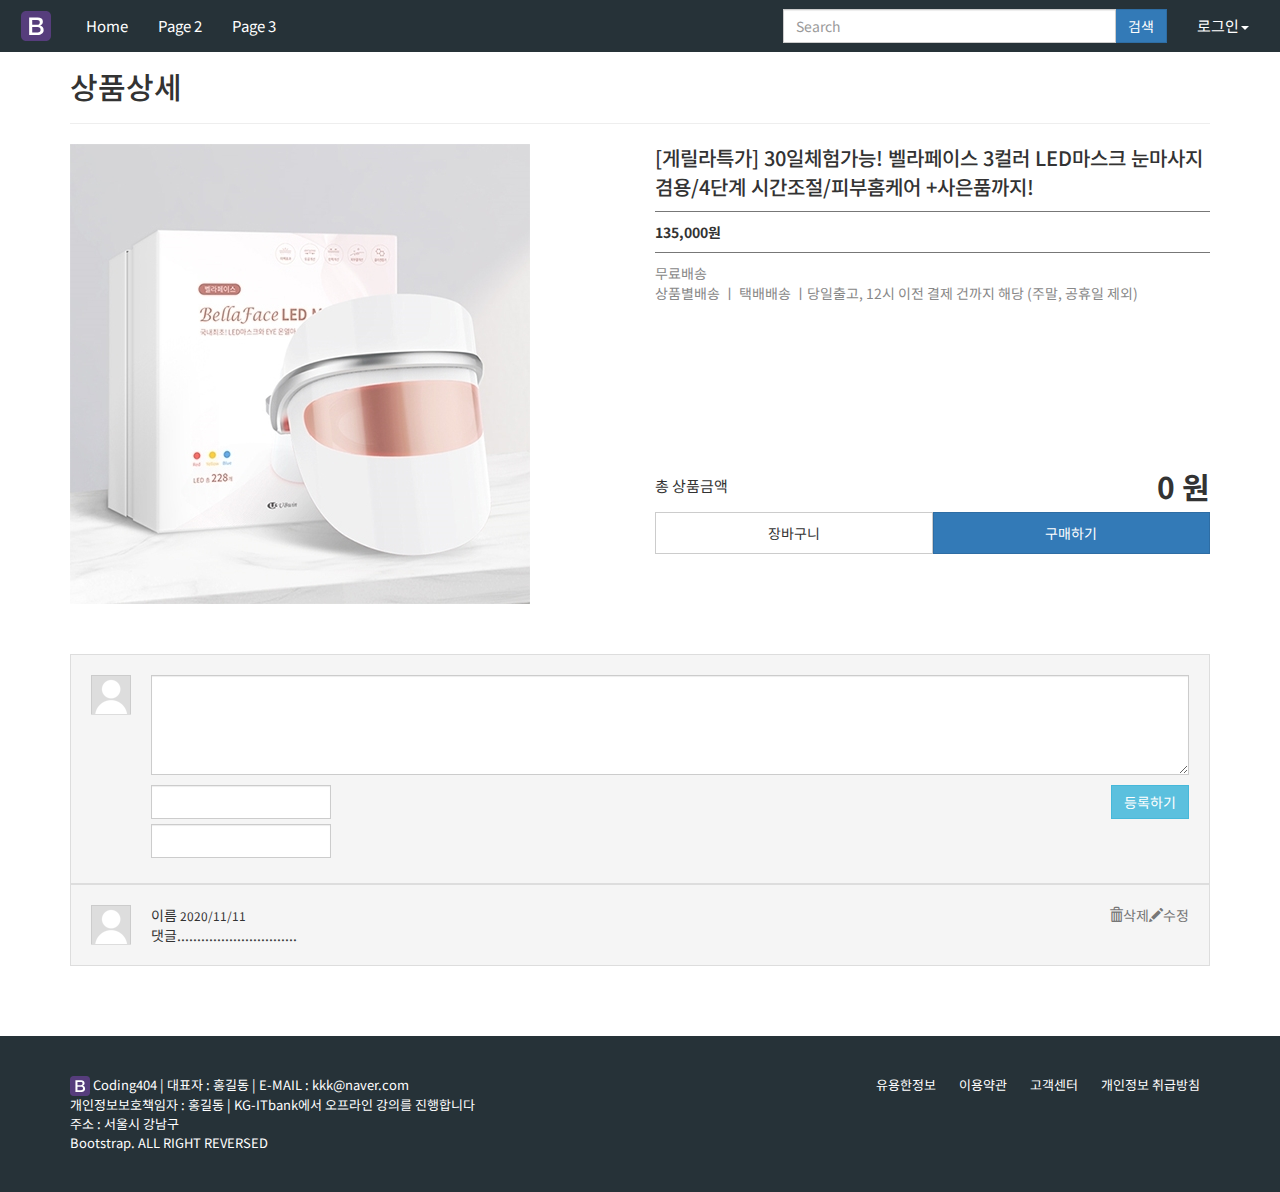
<file: 09실전디자인/nike_detail.html>
<!DOCTYPE html>
<html lang="en">
<head>
    <meta charset="UTF-8">
    <meta name="viewport" content="width=device-width, initial-scale=1.0">
    <title>Document</title>
    <!-- 부트스트랩 참조파일 -->
    <link rel="stylesheet" href="css/bootstrap.min.css">
    <script src="https://ajax.googleapis.com/ajax/libs/jquery/1.11.2/jquery.min.js"></script>
    <script src="js/bootstrap.min.js"></script>

    <!-- 개인디자인추가 -->
    <link rel="stylesheet" href="css/reset.css">
    <link rel="stylesheet" href="css/style.css">

    <style type="text/css">

    </style>

</head>
<body>
    <header class="my-header">
        <nav class="navbar">
            <div class="container-fluid">
                <div class="navbar-header">
                    <!-- 휴드폰사이즈 줄었때 나오는 버튼영역 -->
                    <button type="button" class="navbar-toggle" data-toggle="collapse" data-target="#myNavbar">
                        <span class="icon-bar"></span>
                        <span class="icon-bar"></span>
                        <span class="icon-bar"></span>
                    </button>
                    <a class="navbar-brand" href="#"><img src="img/logo.svg" width="30" alt="logo"></a><!-- 로고 영역 -->
                </div>



                <div class="collapse navbar-collapse" id="myNavbar">
                    <!-- 메뉴작성부분 -->
                    <ul class="nav navbar-nav">
                        <li class="active"><a href="#">Home</a></li>
                        <li><a href="#">Page 2</a></li>
                        <li><a href="#">Page 3</a></li>
                    </ul>
                    <!-- 우측 메뉴부분 (드롭다운부분으로 변경)-->
                    <ul class="nav navbar-nav navbar-right">
                        <li class="dropdown">
                            <a class="dropdown-toggle" data-toggle="dropdown" href="#">로그인<span
                                    class="caret"></span></a>
                            <ul class="dropdown-menu">
                                <li><a href="#">로그인</a></li>
                                <li><a href="#">회원가입</a></li>
                            </ul>
                        </li>
                    </ul>
                    <!-- 네비바 폼영역 -->
                    <form class="navbar-form navbar-right" action="##">
                        <div class="input-group">
                            <input type="text" class="form-control" placeholder="Search" name="search">
                            <div class="input-group-btn">
                                <button class="btn btn-primary" type="button"">검색</button>
                            </div>
                        </div>
                    </form>

                </div>
            </div>
        </nav>
    </header>

    <section>
        <div class="container">
            <h2>상품상세</h2>
            <hr/>

            <div class="row">
                <div class="col-xs-12 col-sm-6">
                    <img src="img/detail.jpg" alt="디테일">
                </div>
                <div class="col-xs-12 col-sm-6">
                    <div class="detail-info">
                        <p class="title">[게릴라특가] 30일체험가능! 벨라페이스 3컬러 LED마스크 눈마사지 겸용/4단계 시간조절/피부홈케어 +사은품까지!</p>
                        <p class="price"><strong>135,000원</strong></p>
                        <p class="content">무료배송<br/>
                            상품별배송 ㅣ 택배배송 ㅣ당일출고, 12시 이전 결제 건까지 해당 (주말, 공휴일 제외)</p>
                    </div>
                    <div class="detail-control">
                        <div class="price">
                            <p class="left">총 상품금액</p>
                            <p class="right"><strong>0 원</strong></p>
                        </div>
                        <div class="order">
                            <button class="left btn btn-default">장바구니</button>
                            <button class="right btn btn-primary">구매하기</button>
                        </div>
                    </div>
                </div>
            </div>
        </div>

    </section>

    <!-- 댓글영역 -->
    <section>
        <div class="container">
            <div class="row">
                <div class="col-xs-12">
                    <form action="#" class="reply-wrap">
                        <div class="reply-img">
                            <img src="img/profile.png" alt="프로필"> 
                        </div>
                        <div class="reply-content"> 
                            <textarea class="form-control" rows="3"></textarea><!-- 부트스트랩 클래스 사용 -->
                            <div class="reply-group"><!-- 부모상자 -->
                                <div class="left"> <!-- left -->
                                <input type="text" class="form-control">
                                <input type="text" class="form-control">
                                </div> 
                                <button class="right btn btn-info">등록하기</button> <!--right -->
                            </div>
                        </div>
                    </form>

                    <div class="reply-wrap">
                        <div class="reply-img">
                            <img src="img/profile.png" alt="프로필"> 
                        </div>
                        <div class="reply-content">
                            <div class="reply-group"> <!-- 부모상자:overflow:hidden -->
                                <string>이름</string>
                                <small>2020/11/11</small>
                                <a href="#" class="right"><span><i class="glyphicon glyphicon-pencil"></i>수정</span></a>
                                <a href="#" class="right"><span><i class="glyphicon glyphicon-trash"></i>삭제</span></a>
                                <p>댓글..............................</p>
                            </div>
                        </div>
                    </div>

                </div>
            </div>
        </div>
    </section>


    <footer>
        <div class="container">
            <div class="row">
                <div class="col-md-6 col-sm-12">
                    <div class="footer-copyright">
                        <a href="#"><img src="img/logo.svg" width="20"></a>
                        Coding404 | 대표자 : 홍길동 | E-MAIL : kkk@naver.com<br/>
                        개인정보보호책임자 : 홍길동 | KG-ITbank에서 오프라인 강의를 진행합니다<br/>
                        주소 : 서울시 강남구
                        <address>Bootstrap. ALL RIGHT REVERSED</address>
                    </div>
                </div>

                <div class="col-md-6 col-sm-12">
                    <ul class="footer-menu">
                        <li><a href="#">유용한정보</a></li>
                        <li><a href="#">이용약관</a></li>
                        <li><a href="#">고객센터</a></li>
                        <li><a href="#">개인정보 취급방침</a></li>
                    </ul>
                </div>
            </div>
        </div>
    </footer>
</body>
</html>
</file>
<file: 09실전디자인/css/style.css>
/* ===========form, btn윤곽=========== */
.form-control {border-radius: 0;}
.btn {border-radius: 0;}
/* ============header============= */
section {margin-top: 50px;}

.my-header {
    background-color: #263238;
    position: fixed; /* body기준으로 헤더고정 */
    top: 0;
    left: 0;
    width: 100%;
    z-index: 50;
    /* z축으로 50 */
}

.my-header a {
    color: white;
    font-size: 15px;
}

.navbar {
    margin-bottom: 0;
}

.navbar-brand {
    padding: 10px 20px;
}

/* 가상선택자 요소 색상변경 */
.nav>li>a:focus,
.nav>li>a:hover {
    background-color: #304047;
}

.nav .open>a,
.nav .open>a:focus,
.nav .open>a:hover {
    background-color: #304047;
}

/* 토글메뉴부분 색상변경 */
.navbar-toggle {
    border-color: white;
}

.navbar-toggle .icon-bar {
    background-color: white;
}

/* ===========footer=========== */
footer {
    background-color: #263238; 
    color: white;
    font-size: 13px;
    padding: 40px 0; /* 위아래40 좌우0 */
    margin-top: 70px; /* footer바깥 여백 70, 본문영역과 붙지 않도록 */
}
footer .footer-copyright address {margin-bottom: 0;}
footer .footer-menu {text-align: right;} /* 부트스트랩의 클래스 text-right속성으로 대체가능 */
footer .footer-menu li {
    display: inline-block;
    padding: 0 10px;
}
footer .footer-menu li a {
    text-decoration: none;
    color: white;
    font-size: 13px;
}
/* ==========banner=========== */
.my-banner { position: relative;}
.carousel-control.right,
.carousel-control.left {
    background-image:  linear-gradient(to right,rgba(0,0,0,0) 0,rgba(0,0,0,0) 100%);
}

/* ==========index=========== */
.prod-list, .prod-box {
    display: block; /* 블럭요소변경 */
    border: 1px solid #ddd;
    text-align: center; /* 블럭이나, text가운데정렬 */
}
.prod-list,
.prod-list > li {
    padding: 5px; /* 가장바깥, 숨긴박스 패딩 5 */
}

.prod-box {position: relative;}
.prod-box .arrow {
    display: block; /* 높이 넓이를 사용하기 위해 블럭지정 */
    width: 35px;
    height: 35px;
    line-height: 35px;
    position: absolute; /* 위치기반으로 올릴 부모클래스에 relative */
    bottom: 20px;
    left: 20px;
    background-color: #ccc;
    color:white;
    opacity: 1;
}
.prod-box .hover {
    display: block;
    width: 100px;
    height: 35px;
    line-height: 35px;
    position: absolute;
    bottom: 20px;
    left: 20px;
    background-color: #1367e6;
    color: white;
    opacity: 0; /* 투명도 0~1 */
}
/* hover기능시 arrow의 투명도 변경 */
.prod-box:hover > .arrow {
    opacity: 0;
}
.prod-box:hover > .hover {
    opacity: 1;
}
/* hover기능시에 자신의 border값 변경 */
.prod-box:hover {
    border: 1px solid #1367e6;
}

/* ============상품 그리드=========== */
.prod-img {text-align: center;}/* 이미지를 가운데로 */
.prod-content {overflow: hidden; padding: 20px 0;}/* 부모영역에 hidden */
.prod-info {float: left;}
.prod-info span {display: block;}
.prod-price {float: right;}

.prod-color ul {overflow: hidden;}
.prod-color ul li {float: left;}

.prod-color { /* 숨겨놓은 영역 */
    margin-top: -36px; 
    opacity: 0; 
    transition: opacity 1s ease-in-out; /* transition(변경할옵션, 주기, 변경속도, 딜레이초) */
} 
.prod-list2:hover > .prod-color { /* 호버시 숨겨놓은 영역의 투명도 1 */
    opacity: 1;
}

/* 페이지네이션-버튼 */
.text-center {overflow: hidden;}
.text-center ul {margin: 0;}
.text-center button {float: right; padding: 4px 12px; }



/* =============상품 디테일============= */
.detail-info .title {font-size: 20px; font-weight: 500;}
.detail-info .price {
    border-bottom: 1px solid #777; /* 위 윤곽 */
    border-top: 1px solid #777;
    padding: 10px 0;
}
.detail-info .content { color: #888;}

.detail-control {padding-top: 147px;} /* 상자간격 */
.detail-control .price,
.detail-control .order {
    overflow: hidden;
}
.detail-control .left {float: left;}
.detail-control .right {float: right;}
/* 글씨 조정 (상자 높이에 line-height를 맞춘다) */
.detail-control .price .left {font-size: 15px; line-height: 52px; margin: 0;} 
.detail-control .price .right {font-size: 30px; line-height: 52px; margin: 0;}

/* 버튼 */
.detail-control .order button {width: 50%; padding: 10px 15px ;}

/* 댓글영역 */
.reply-group input {width: 180px; margin-bottom: 5px;}
.reply-wrap {
    background-color: #f5f5f5;
    border: 1px solid #ddd;
    padding: 20px;
    position: relative; /* 부모영역에 relative */
}
.reply-img {position: absolute; top:20px; left: 20px;} /* 이미지를 포지션 */
.reply-content {padding-left: 60px;}
.reply-group {overflow: hidden; }
.reply-group .left {float: left;}
.reply-group .right {float: right;}

/* 텍스트영역 리사이징 옵션, 애니메이션 */
.reply-content textarea {
    margin-bottom: 10px;
    resize: vertical;
    height: 100px; /* 높이 */
    transition: height 0.5s ease-in-out; /* 애니메이션효과(변경할속성, 지속시간, 애니메이션방식, 딜레이초) */
}
.reply-content textarea:focus {
    height: 200px;
}
/* 댓글 코맨트 영역 - 위 클래스를 재활용 */
.reply-group a {text-decoration: none; color: #777777;}
.reply-group p {margin: 0;}

/* ==========회원가입=========== */
        /* 제목 박스 */
        .title-box {
            width:250px;
            margin: 60px auto; /* 박스정렬 */
            text-align: center; /* 글씨정렬 */
            padding: 20px 40px;
            border-bottom: 1px solid #E1E1E1;
            border-top: 1px solid #E1E1E1;
        }

        .join-form {
            /* 하나의 그리드 상자를 정가운데 정렬방법 */
            margin: 0 auto; /* 가운데 정렬이 안되는 이유가 col관련된 클래스 float을 가지고 있기 때문에*/
            float: none;

        }
        .join-form form {

            border-radius: 12px;
            box-shadow: 0px 8px 16px rgba(0, 0, 0, 0.335);/* 박스의 그림자(가로로 떨어진간격, 세로로 떨어진간격, 흐릿정도, 색상) */
            padding: 50px;
        }
       @media (max-width: 767px) { /* 767px미만일 때 적용 (col-xs가 동작하는 픽셀과 같음) */
            .join-form form {
                padding: 50px 10px; 
            }        
       }
</file>
